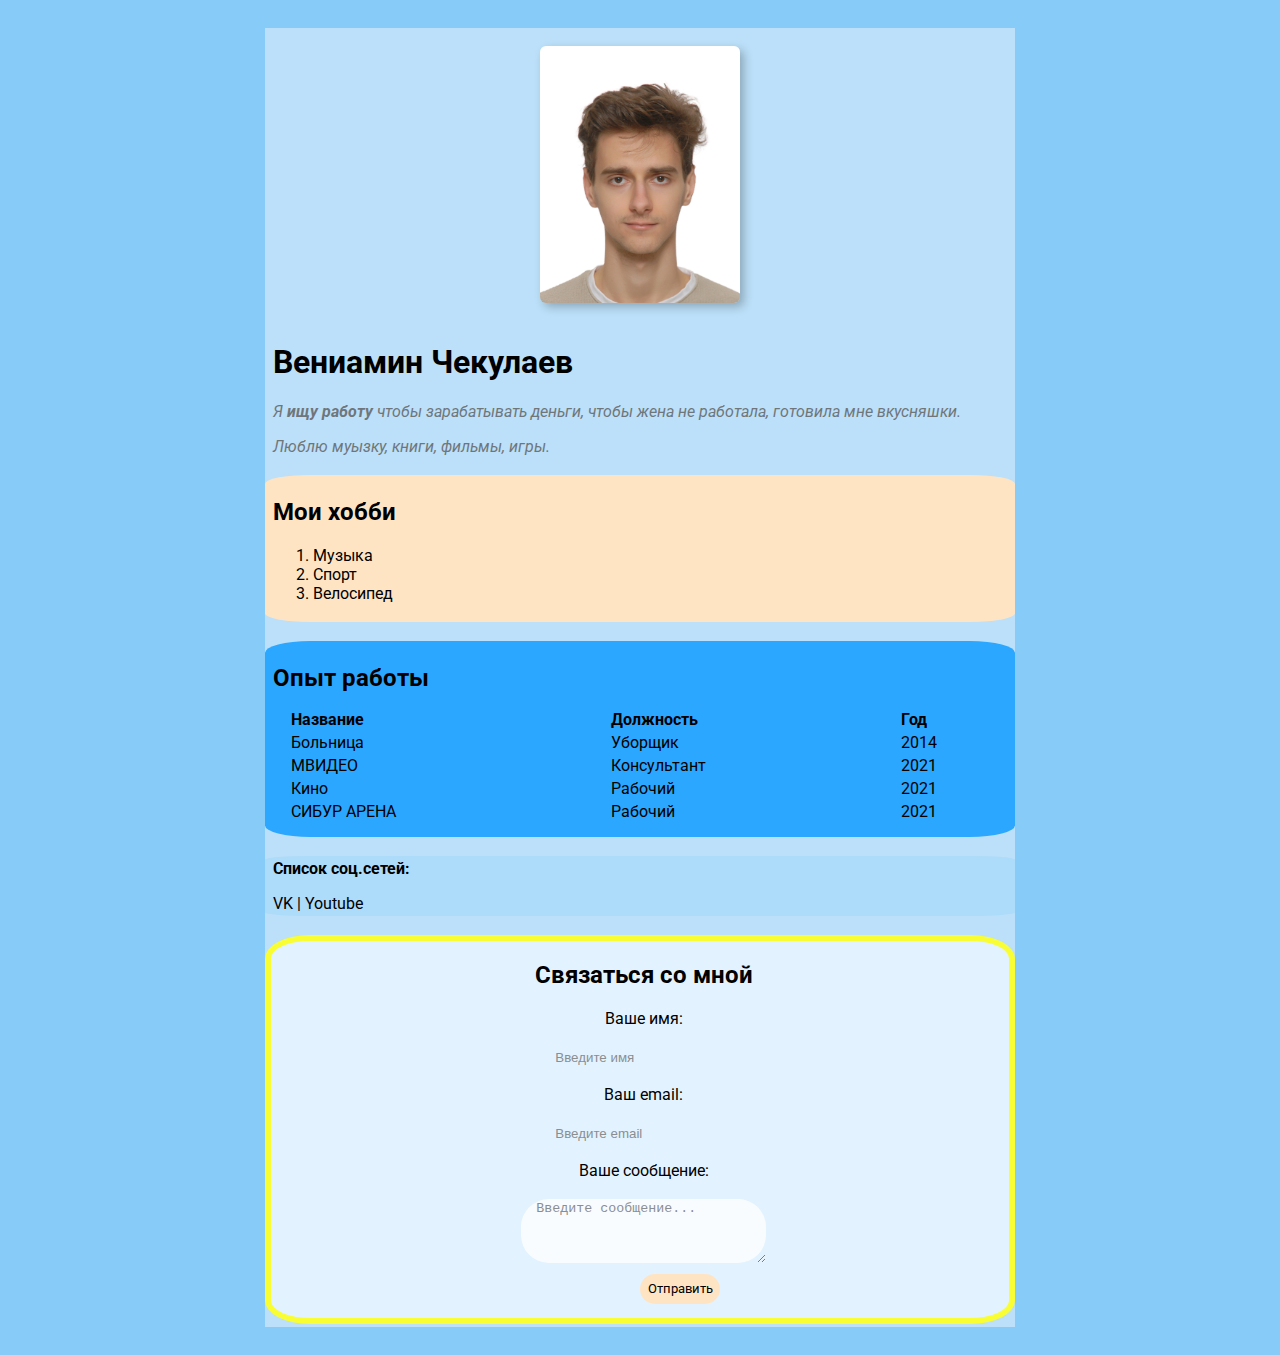
<file: index.html>
<!DOCTYPE html>
<html>
<head>
    <meta charset="UTF-8">
    <meta http-equiv="X-UA-Compatible" content="IE=edge">
    <meta name="viewport" content="width=device-width, initial-scale=1.0">
    <title>My CV</title>
    <meta name="keywords" content="photo, cv, fashion, style">
    <meta name="description" content="Это страница с моими работами и ссылками на мои соц. сети">
    <link rel="stylesheet" href="styles.css">
</head>
<body>
<div class="container">


<div class="info">
   <div class="avatar">
      <img src="BAA_00041.jpg" alt="">
   </div>
   <div class="maininfo">
   <h1>Вениамин Чекулаев</h1>
<div class="info-text">
   <p>Я <strong> ищу работу </strong> чтобы зарабатывать деньги, чтобы жена не работала, готовила мне вкусняшки.</p>
   <p>Люблю <em> муызку, книги, фильмы, игры.</em></p>
   </div>
</div>


<div class="hobby">
   <h2>Мои хобби</h2>

   <ol>
      <li>Музыка</li>
      <li>Спорт</li>
      <li>Велосипед</li>
   </ol>
   </div>
<br>
<div class="work">

   <h2>Опыт работы</h2>

   <table class="table">
      <thead>
            <tr>
               <th>Название</th>
               <th>Должность</th>
               <th>Год</th>
            </tr>
      </thead>
      <tbody>
         <tr>
            <td>Больница</td>
            <td>Уборщик</td>
            <td>2014</td>

         </tr>
         <tr>
            <td>МВИДЕО</td>
            <td>Консультант</td>
            <td>2021</td>

         </tr>
         <tr>
            <td>Кино</td>
            <td>Рабочий</td>
            <td>2021</td>

         </tr>
         <tr>
            <td>СИБУР АРЕНА</td>
            <td>Рабочий</td>
            <td>2021</td>

         </tr>
      </tbody>
   </table>
</div>

<br>

   <div class="social">
   <p"><strong>Список соц.сетей:</strong></p>

   <a href="https://vk.com/iamben12" target="_blank">VK</a>
|
   <a href="https://www.youtube.com/channel/UCHgqHxBVARHZ6S71oDABE3Q" target="_blank">Youtube</a>
</div>

<br>

<div class="connect">

   <h2>Связаться со мной</h2>

   <label for="text">Ваше имя:</label>
   <br>
   <br>
   <input class="txtarea" type="text" placeholder="Введите имя">

   <br>
   <br>

   <label for="Email">Ваш email:</label>
   <br>
   <br>

   <input class="txtarea" type="text" id="email" placeholder="Введите email">

   <br>
   <br>

   <div class="message">
   <label for="message">Ваше сообщение:</label>
   <br>
   <br>
   <textarea id="message" cols="25" rows="4" placeholder="Введите сообщение..." class="placeholder"></textarea>


<div>
   <button class="btn">Отправить</button>
</div>

</div>

</body>
</html>
</file>
<file: styles.css>
@import url('https://fonts.googleapis.com/css2?family=Roboto&display=swap');
body {
    font-family: 'Roboto';
    background-color: #87cbf8  ;
}

.container {
    max-width: 750px;
    margin: auto;
    padding: 20px;
}

@media (max-width: 500px) {
    .container {
        font-size: 1.5rem;
        padding: 15px;
        text-align: center;
    }
}


.info-text {
    font-style: italic;
    color: rgb(92, 92, 92);
    opacity: 0.8;

}

.info {

    padding-top: 3px;
    padding-bottom: 3px;
    background-color: #bce0f9;
  
}
.maininfo {
    padding-top: 3px;
    padding-bottom: 3px;
    padding-left: 1%;
}

.hobby {
    padding-top: 3px;
    padding-bottom: 3px;
    padding-left: 1%;
    padding-right: 1%;
    border-radius: 6%;
    background-color: bisque;
    
}

.work {
    padding-top: 3px;
    padding-bottom: 3px;
    padding-left: 1%;
    border-radius: 6%;
    background-color: #2ca7ff;
}

.social {
    padding-top: 3px;
    padding-bottom: 3px;
    padding-left: 1%;
    border-radius: 6%;
    
    background-color: #addbfa;
}

.connect {
   border: 6px solid rgba(255, 255, 0, 0.8) ; 
   border-radius: 6%;
   padding-left: 1%;
   background-color: #e2f3ff ;
}

.btn {
    margin-left: 10%;
    margin-top: 1%;
    margin-bottom: 2%;
    padding: 1%;
    background-color: bisque;
    border-radius: 28px;
    border: none;
    font-family: inherit;
    cursor: pointer;
    transition: all .2s;
}

.btn:hover {
    opacity: 0.8;
}

.btn:hover {
    color: #000;
    font-size: 1rem;
}




.avatar {
    max-width: 200px;
    margin-left: auto;
    margin-right: auto; 
    padding: 2%;
}

.avatar img {
    width: 200px;
     display: block;
    margin-left: auto;
    margin-right: auto; 
    border-radius: 6px;
    box-shadow: 4px 4px 10px rgba(0, 0, 0, .25);

}

@media (max-width 400px) {
    .table {
        display: block;
        font-size: 0.5rem;
        padding: 10px;
        text-align: center;
    }
}

.txtarea {
    background-color: #e2f3ff;
    opacity: 0.8;
    border-radius: 28px;
    border: none;
}

.txtarea:hover {
    background-color: #2ca7ff;
}

#message {
    border-radius: 28px;
    border: none;
    margin: auto;
}

.placeholder {
    opacity: 0.8;
    padding-left: 15px;
    padding-right: 15px;
}

a {
    color: #000;
    text-decoration: none;
}


a:hover {
    text-decoration: underline;
}

.table {
    width: 100%;
    margin: 0px;
    padding: 0px;

}

.table {
    text-align: left;
    padding-left: 15px;
    padding-bottom: 10px;
}

.work h2 {
    margin-top: 20px;
    margin-bottom: 15px;
}

.connect {
    margin: auto;
    text-align: center;
}

/* .table td:hover {
    background-color: #eeefff;
} */

/* .table tr:nth-child(4) {
    background-color: #eee;
} */
</file>
